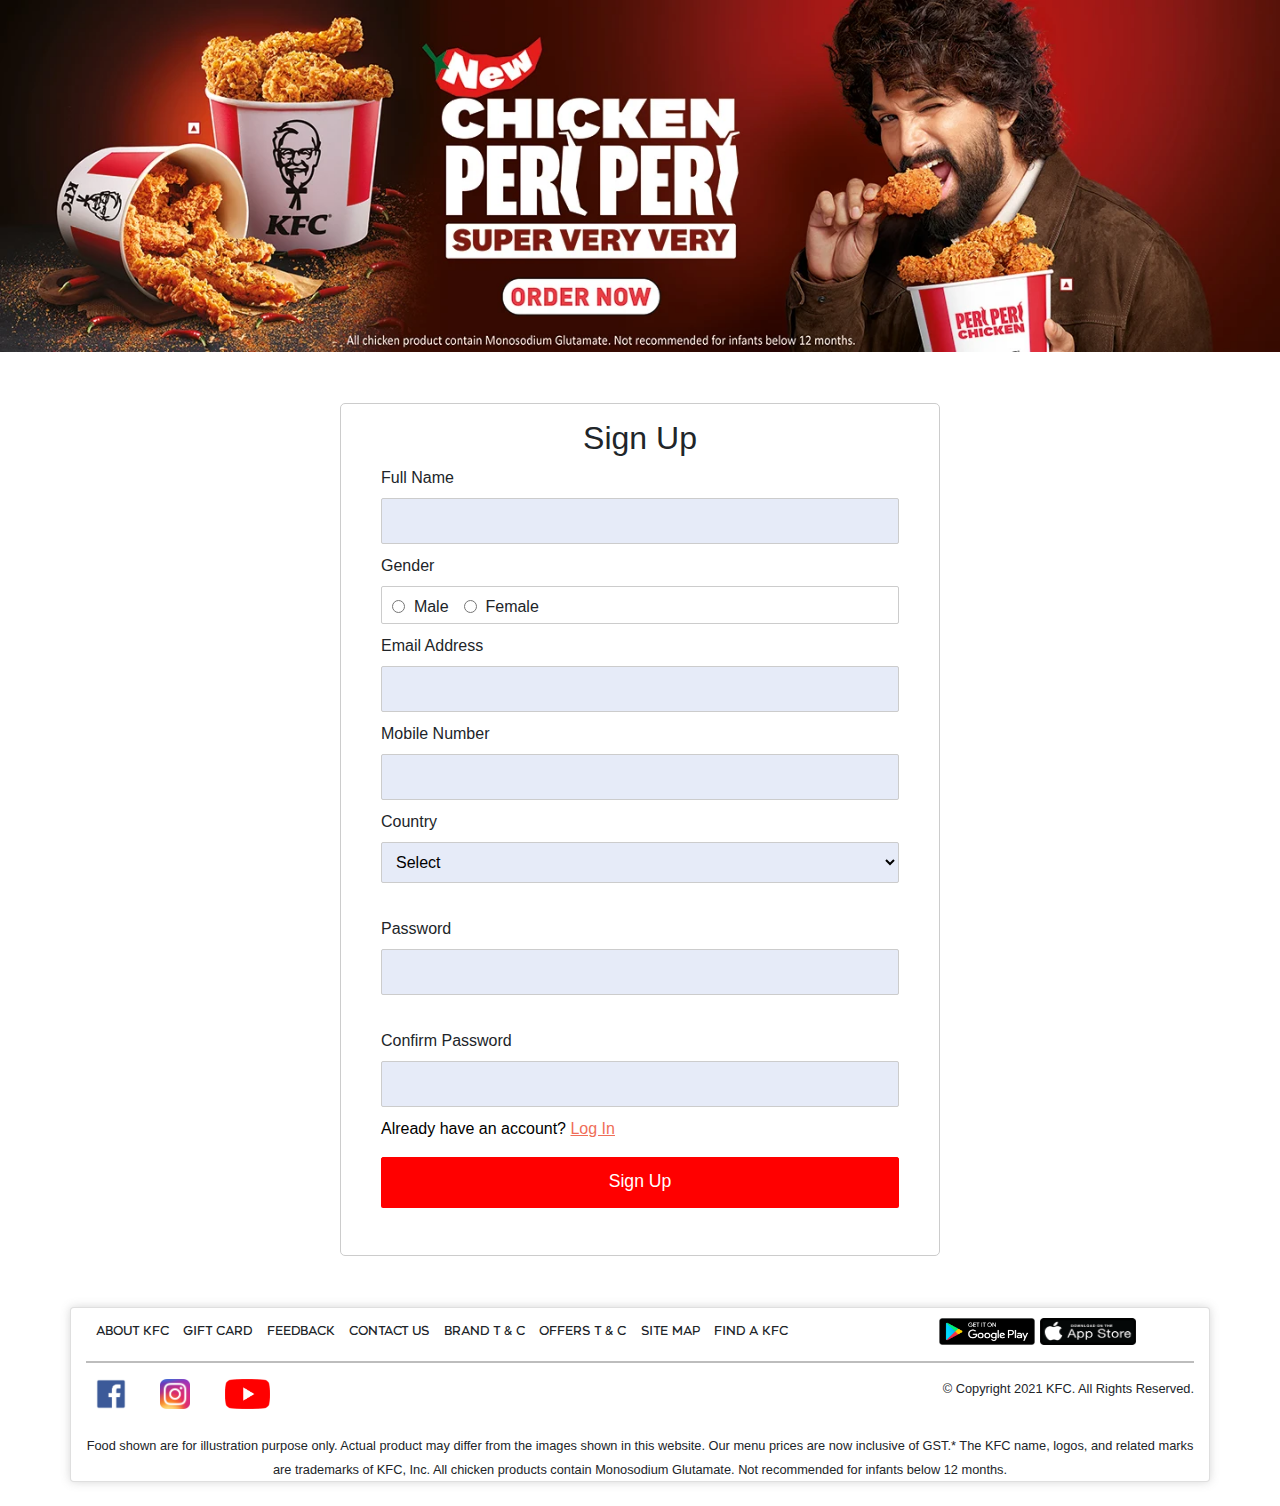
<file: index.html>
<!DOCTYPE html>
<html>
  <head>
    <meta charset="utf-8" />
    <meta name="viewport" content="width=device-width" />

    <title>KFC SIGN UP</title>
    <link rel="stylesheet" href="style.css" />
    <script src="form.js"></script>
    <!-- Favicons -->
    <link
      rel="shortcut icon"
      type="image/x-icon"
      href="Assets/images/favicon.png"
    />

    <!-- Font Awesome -->
    <link
      rel="stylesheet"
      href="https://cdnjs.cloudflare.com/ajax/libs/font-awesome/4.7.0/css/font-awesome.min.css"
    />

    <link
      rel="stylesheet"
      href="https://maxcdn.bootstrapcdn.com/bootstrap/4.0.0/css/bootstrap.min.css"
      integrity="sha384-Gn5384xqQ1aoWXA+058RXPxPg6fy4IWvTNh0E263XmFcJlSAwiGgFAW/dAiS6JXm"
      crossorigin="anonymous"
    />
  </head>
  <body>
    <div id="carouselExampleSlidesOnly" class="carousel slide" data-ride="carousel">
      <div class="carousel-inner">
        <div class="carousel-item active">
          <img class="d-block w-100" src="KFC.webp" alt="First slide">
        </div>
      </div>
    </div>
    
       
<form name="Form" onsubmit="return validateForm()" >
  <h2>Sign Up</h2>
  <div class="box">
      <label>Full Name</label>
      <input type="text" name="name" id="name">
      <div class="error" id="nameErr"></div>
  </div>
  <div class="box">
      <label>Gender</label>
      <div class="form-inline" id="gender">
          <label><input type="radio" name="gender" value="male">&nbsp;&nbsp;Male</label>
          <label><input type="radio" name="gender" value="female">&nbsp;&nbsp;Female</label> 
      </div>
      <div class="error" id="genderErr"></div>
  </div>
  <div class="box">
      <label>Email Address</label>
      <input type="text" name="email" id="email">
      <div class="error" id="emailErr"></div>
  </div>
  <div class="box">
      <label>Mobile Number</label>
      <input type="tel" name="mobile" maxlength="10" id="mobile">
      <div class="error" id="mobileErr"></div>
  </div>
  <div class="box">
      <label>Country</label>
      <select name="country" id="country">
          <option>Select</option>
          <option>India</option>
      </select> 
      <div class="error" id="countryErr"></div>
  </div>

  <div class="box">
      <br><label>Password</label>
      <input type="password"  name="password" minlength ="8" id="password">
      <div class="error" id="passErr"></div>
  </div>

  <div class="box">
      <br><label>Confirm Password</label>
      <input type="password" name="cpassword" minlength ="8" id="cpassword">
      <div class="error" id="cpassErr"></div>
  </div>
  
  <div>
      <p style="color:black;">Already have an account? <a style=" color:#ef6e58; text-decoration: underline;;" href="login.html">Log In</a></p>
  </div>
  <div class="box">
      <input type="submit" value="Sign Up">
  </div>
</form>
    <footer>
      <div class="container card links-footer">
        <div class="row">
          <div class="col-8" style="padding-top: 10px">
            <span class="footer-links">ABOUT KFC</span>
            <span class="footer-links">GIFT CARD</span>
            <span class="footer-links">FEEDBACK</span>
            <span class="footer-links">CONTACT US</span>
            <span class="footer-links">BRAND T & C</span>
            <span class="footer-links">OFFERS T & C</span>
            <span class="footer-links">SITE MAP</span>
            <span class="footer-links">FIND A KFC</span>
          </div>
          <div class="col-1"></div>
          <div class="col-3">
            <img
              height="37px"
              width="96px"
              src="Assets/images/google.png"
              style="padding-top: 10px"
            />
            <img
              height="37px"
              width="96px"
              src="Assets/images/app.png"
              style="padding-top: 10px"
            />
          </div>
        </div>
        <hr class="horizontal-line" />
        <div class="row">
          <div class="col-6">
            <img
              height="30px"
              width="40px"
              src="Assets/images/facebook.png"
              style="padding-left: 10px"
            />
            <img
              height="30px"
              width="60px"
              src="Assets/images/instagram.png"
              style="padding-left: 30px"
            />
            <img
              height="30px"
              width="75px"
              src="Assets/images/youtube.png"
              style="padding-left: 30px"
            />
          </div>
          <div class="col-6">
            <small style="float: right"
              >© Copyright 2021 KFC. All Rights Reserved.</small
            >
          </div>
        </div>
        <br />
        <div class="text-center">
          <small>
            Food shown are for illustration purpose only. Actual product may
            differ from the images shown in this website. Our menu prices are
            now inclusive of GST.* The KFC name, logos, and related marks are
            trademarks of KFC, Inc. All chicken products contain Monosodium
            Glutamate. Not recommended for infants below 12 months.
          </small>
        </div>
      </div>
    </footer>
    <br />

    <script src="script.js"></script>
    <script
      src="https://code.jquery.com/jquery-3.2.1.slim.min.js"
      integrity="sha384-KJ3o2DKtIkvYIK3UENzmM7KCkRr/rE9/Qpg6aAZGJwFDMVNA/GpGFF93hXpG5KkN"
      crossorigin="anonymous"
    ></script>
    <script
      src="https://cdnjs.cloudflare.com/ajax/libs/popper.js/1.12.9/umd/popper.min.js"
      integrity="sha384-ApNbgh9B+Y1QKtv3Rn7W3mgPxhU9K/ScQsAP7hUibX39j7fakFPskvXusvfa0b4Q"
      crossorigin="anonymous"
    ></script>
    <script
      src="https://maxcdn.bootstrapcdn.com/bootstrap/4.0.0/js/bootstrap.min.js"
      integrity="sha384-JZR6Spejh4U02d8jOt6vLEHfe/JQGiRRSQQxSfFWpi1MquVdAyjUar5+76PVCmYl"
      crossorigin="anonymous"
    ></script>
  </body>
</html>
</file>
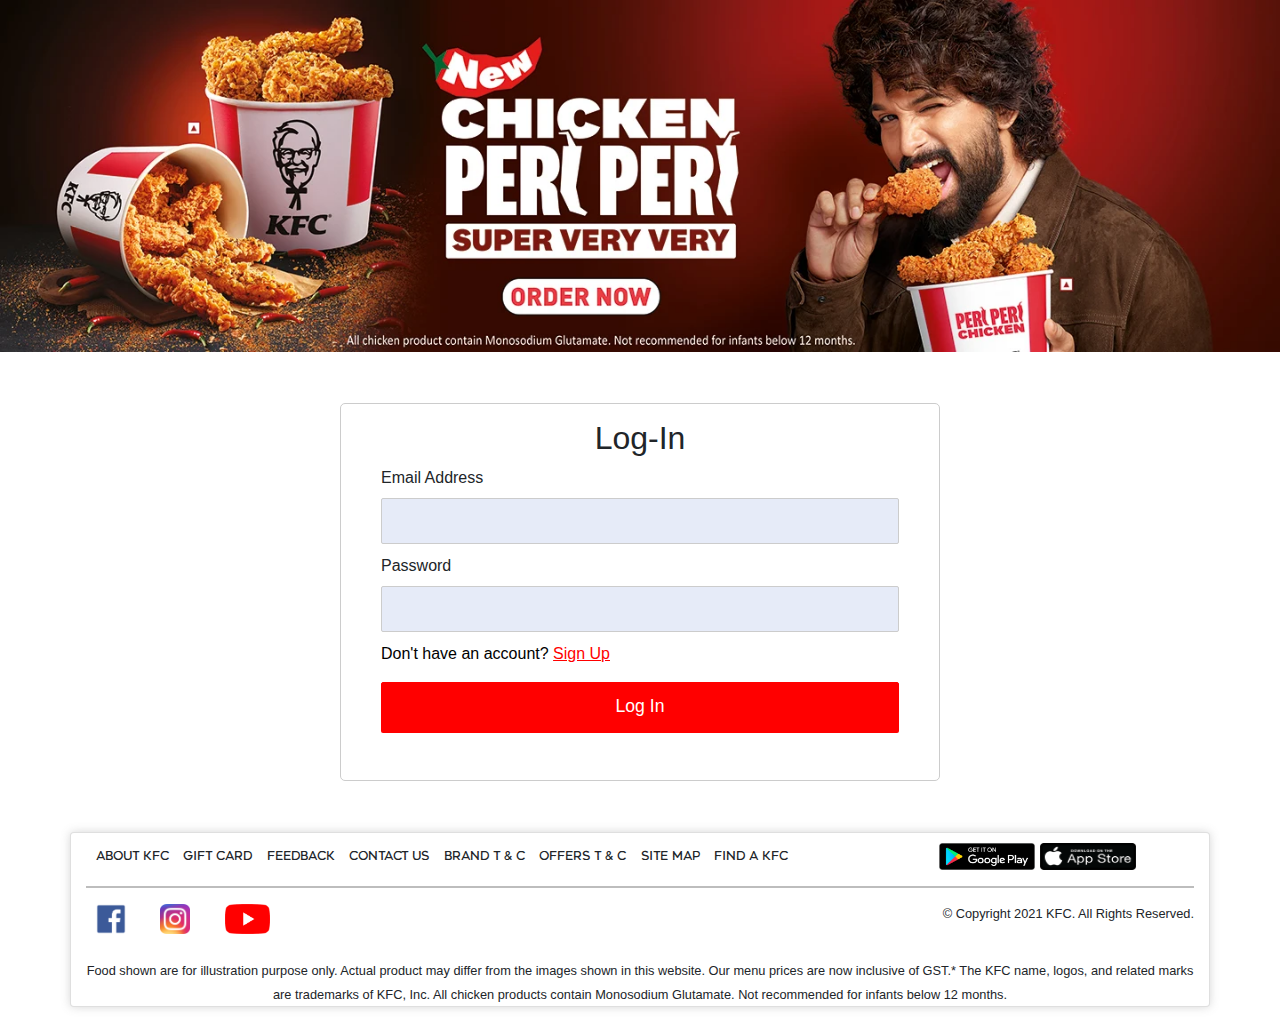
<file: login.html>
<!DOCTYPE html>
<html>
  <head>
    <meta charset="utf-8" />
    <meta name="viewport" content="width=device-width" />

    <title>KFC Login</title>
    <link rel="stylesheet" href="style.css" />
    <script>
        function printError(Id, Msg) {
            document.getElementById(Id).innerHTML = Msg;
        }
        function validateLoginForm() {
            var email = document.Form.email.value;
            var password = document.Form.password.value;

            var emailErr = passErr =true;
            if(email == "") {
                printError("emailErr", "Please enter your email address");
                var elem = document.getElementById("email");
                elem.classList.add("input-2");
                elem.classList.remove("input-1");
            } 
            else {
                var regex = /^\S+@\S+\.\S+$/;
                if(regex.test(email) === false) {
                    printError("emailErr", "Please enter a valid email address");
                    var elem = document.getElementById("email");
                    elem.classList.add("input-2");
                    elem.classList.remove("input-1");
            } 
            else{
                printError("emailErr", "");
                emailErr = false;
                var elem = document.getElementById("email");
                elem.classList.add("input-1");
                elem.classList.remove("input-2");
            }
            }
    
            if(password ==""){
                printError("passErr", "Please enter a password");
                var elem = document.getElementById("password");
                elem.classList.add("input-2");
                elem.classList.remove("input-1");
            }
            else {
                printError("passErr", "");
                passErr = false;
                var elem = document.getElementById("password");
                elem.classList.add("input-1");
                elem.classList.remove("input-2");
            }

            if(emailErr || passErr == true) {
                return false;
            } 
        };
    </script>
    <!-- Favicons -->
    <link
      rel="shortcut icon"
      type="image/x-icon"
      href="Assets/images/favicon.png"
    />

    <!-- Font Awesome -->
    <link
      rel="stylesheet"
      href="https://cdnjs.cloudflare.com/ajax/libs/font-awesome/4.7.0/css/font-awesome.min.css"
    />

    <link
      rel="stylesheet"
      href="https://maxcdn.bootstrapcdn.com/bootstrap/4.0.0/css/bootstrap.min.css"
      integrity="sha384-Gn5384xqQ1aoWXA+058RXPxPg6fy4IWvTNh0E263XmFcJlSAwiGgFAW/dAiS6JXm"
      crossorigin="anonymous"
    />
  </head>
  <body>
    <div id="carouselExampleSlidesOnly" class="carousel slide" data-ride="carousel">
      <div class="carousel-inner">
        <div class="carousel-item active">
          <img class="d-block w-100" src="KFC.webp" alt="First slide">
        </div>
      </div>
    </div>
    
    <form name="Form" onsubmit="return validateLoginForm()" >
        <h2>Log-In</h2>
        <div class="box">
            <label>Email Address</label>
            <input type="text" name="email" id="email">
            <div class="error" id="emailErr"></div>
        </div>
        <div class="box">
            <label>Password</label>
            <input type="password" name="password" minlength="8" id="password">
            <div class="error" id="passErr"></div>
        </div>
        <div>
            <p style="color:black;">Don't have an account? <a style=" color:#ff0000; text-decoration: underline;;" href="index.html">Sign Up</a></p>
        </div>
        <div class="box">
            <input type="submit" value="Log In">
        </div>
    </form>

    <footer>
      <div class="container card links-footer">
        <div class="row">
          <div class="col-8" style="padding-top: 10px">
            <span class="footer-links">ABOUT KFC</span>
            <span class="footer-links">GIFT CARD</span>
            <span class="footer-links">FEEDBACK</span>
            <span class="footer-links">CONTACT US</span>
            <span class="footer-links">BRAND T & C</span>
            <span class="footer-links">OFFERS T & C</span>
            <span class="footer-links">SITE MAP</span>
            <span class="footer-links">FIND A KFC</span>
          </div>
          <div class="col-1"></div>
          <div class="col-3">
            <img
              height="37px"
              width="96px"
              src="Assets/images/google.png"
              style="padding-top: 10px"
            />
            <img
              height="37px"
              width="96px"
              src="Assets/images/app.png"
              style="padding-top: 10px"
            />
          </div>
        </div>
        <hr class="horizontal-line" />
        <div class="row">
          <div class="col-6">
            <img
              height="30px"
              width="40px"
              src="Assets/images/facebook.png"
              style="padding-left: 10px"
            />
            <img
              height="30px"
              width="60px"
              src="Assets/images/instagram.png"
              style="padding-left: 30px"
            />
            <img
              height="30px"
              width="75px"
              src="Assets/images/youtube.png"
              style="padding-left: 30px"
            />
          </div>
          <div class="col-6">
            <small style="float: right"
              >© Copyright 2021 KFC. All Rights Reserved.</small
            >
          </div>
        </div>
        <br />
        <div class="text-center">
          <small>
            Food shown are for illustration purpose only. Actual product may
            differ from the images shown in this website. Our menu prices are
            now inclusive of GST.* The KFC name, logos, and related marks are
            trademarks of KFC, Inc. All chicken products contain Monosodium
            Glutamate. Not recommended for infants below 12 months.
          </small>
        </div>
      </div>
    </footer>
    <br />

    <script src="script.js"></script>
    <script
      src="https://code.jquery.com/jquery-3.2.1.slim.min.js"
      integrity="sha384-KJ3o2DKtIkvYIK3UENzmM7KCkRr/rE9/Qpg6aAZGJwFDMVNA/GpGFF93hXpG5KkN"
      crossorigin="anonymous"
    ></script>
    <script
      src="https://cdnjs.cloudflare.com/ajax/libs/popper.js/1.12.9/umd/popper.min.js"
      integrity="sha384-ApNbgh9B+Y1QKtv3Rn7W3mgPxhU9K/ScQsAP7hUibX39j7fakFPskvXusvfa0b4Q"
      crossorigin="anonymous"
    ></script>
    <script
      src="https://maxcdn.bootstrapcdn.com/bootstrap/4.0.0/js/bootstrap.min.js"
      integrity="sha384-JZR6Spejh4U02d8jOt6vLEHfe/JQGiRRSQQxSfFWpi1MquVdAyjUar5+76PVCmYl"
      crossorigin="anonymous"
    ></script>
  </body>
</html>
</file>
<file: style.css>
@font-face {
  font-family: RenosRough-Regular;
  src: url("Assets/fonts/RenosRough-Regular.otf");
}

@font-face {
  font-family: American Purpose;
  src: url("Assets/fonts/American Purpose.otf");
}

.sign-in {
  font-family: RenosRough-Regular;
  padding-top: 25px;
}

.nav-link {
  color: #999999;
  font-size: 18px;
  font-weight: 400;
}

.nav-text {
  position: absolute;
  top: 50%;
  padding-left: 10px;
  transform: translateY(-50%);
}

i {
  padding-left: 100px;
}

@media only screen and (max-width: 800px) {
  /* For tablets: */
  .nav-text {
    position: static;
  }
  i {
    padding-left: 10px;
  }
  img.sign-up {
    display: none;
  }
  h1.heading {
    font-size: 25px;
    font-weight: bold;
    padding-left: 30px;
  }
  div.products {
    padding-left: 30px;
    padding-right: 30px;
  }
}
@media only screen and (max-width: 500px) {
  /* For mobile phones: */
  .nav-text {
    position: static;
  }
  i {
    padding-left: 10px;
  }
  img.sign-up {
    display: none;
  }
  div.products {
    padding-left: 30px;
    padding-right: 30px;
  }
}

.sign-up {
  padding-top: 10px;
  display: block;
  margin-left: auto;
  margin-right: auto;
}

.heading {
  font-family: American Purpose;
  font-size: 60px;
  font-weight: bold;
  padding-left: 175px;
}

.products {
  padding-left: 175px;
  padding-right: 175px;
}

.card {
  box-shadow: 0 0 10px 0 rgba(100, 100, 100, 0.26);
}

.card-btn {
  background-color: #e4002b;
  color: white;
  font-family: RenosRough-Regular;
  float: right;
}

.footer-links {
  font-family: RenosRough-Regular;
  font-size: 12px;
  padding-left: 10px;
}

hr.horizontal-line {
  border-top: 2px solid #bdbdbd;
}

@font-face {
  font-family: RenosRough-Regular;
  src: url("Assets/fonts/RenosRough-Regular.otf");
}

@font-face {
  font-family: American Purpose;
  src: url("Assets/fonts/American Purpose.otf");
}

.sign-in {
  font-family: RenosRough-Regular;
  padding-top: 25px;
}

.nav-link {
  color: #999999;
  font-size: 18px;
  font-weight: 400;
}

.nav-text {
  position: absolute;
  top: 50%;
  padding-left: 10px;
  transform: translateY(-50%);
}

i {
  padding-left: 100px;
}

@media only screen and (max-width: 800px) {
  /* For tablets: */
  .nav-text {
    position: static;
  }
  i {
    padding-left: 10px;
  }
  img.sign-up {
    display: none;
  }
  h1.heading {
    font-size: 25px;
    font-weight: bold;
    padding-left: 30px;
  }
  div.products {
    padding-left: 30px;
    padding-right: 30px;
  }
}
@media only screen and (max-width: 500px) {
  /* For mobile phones: */
  .nav-text {
    position: static;
  }
  i {
    padding-left: 10px;
  }
  img.sign-up {
    display: none;
  }
  div.products {
    padding-left: 30px;
    padding-right: 30px;
  }
}

.sign-up {
  padding-top: 10px;
  display: block;
  margin-left: auto;
  margin-right: auto;
}

.heading {
  font-family: American Purpose;
  font-size: 60px;
  font-weight: bold;
  padding-left: 175px;
}

.products {
  padding-left: 175px;
  padding-right: 175px;
}

.card {
  box-shadow: 0 0 10px 0 rgba(100, 100, 100, 0.26);
}

.card-btn {
  background-color: #e4002b;
  color: white;
  font-family: RenosRough-Regular;
  float: right;
}

.footer-links {
  font-family: RenosRough-Regular;
  font-size: 12px;
  padding-left: 10px;
}

hr.horizontal-line {
  border-top: 2px solid #bdbdbd;
}

body {
  font-size: 16px;
  font-family: system-ui;
  background:black;
}

.form{
  width: 100%;
}
h2 {
  text-align: center;
  color: #ff0000;
}
form {
  width: 600px;
  padding: 15px 40px 40px;
  border: 1px solid #ccc;
  border-radius: 5px;
  background-color: #fff;
  margin: 4% auto;
}
label {
  display: block;
  margin-bottom: 5px
}
label i {
  color: #999;
  font-size: 80%;
}
input, select {
  border: 1px solid #ccc;
  padding: 10px;
  display: block;
  width: 100%;
  box-sizing: border-box;
  border-radius: 2px;
  background-color: #a9bae64a;
}
.box {
  padding-bottom: 10px;
}
.form-inline {
  border: 1px solid #ccc;
  padding: 8px 10px 4px;
  border-radius: 2px;
}
.form-inline label, .form-inline input {
  display: inline-block;
  width: auto;
  padding-right: 15px;
}
.error {
  color: #ff0000;
  font-size: 90%;
}
input[type=text]{
      outline: none;
}

input[type="submit"] {
  font-size: 110%;
  font-weight: 100;
  background: #ff0000;
  border-color: #ff0000;
  box-shadow: 0 3px 0 #ff0000;
  color: #fff;
  margin-top: 10px;
  cursor: pointer;
}
input[type="submit"]:hover {
  background: #de3939;
  border-color: #de3939;
}

.input-1{
  background-image: url(check.png);
  background-repeat: no-repeat;
  background-position: right 10px center;
  border:1px solid #01cc40;
}
.input-2{
  background-image: url(cancel.png);
  background-repeat: no-repeat;
  background-position: right 10px center;
  border:1px solid #ff0000;
}
.input-3{
  border:1px solid #01cc40!important;
}
select{
  outline: none!important;
}
.input-4{
  border:1px solid #ff0000;
}
</file>
